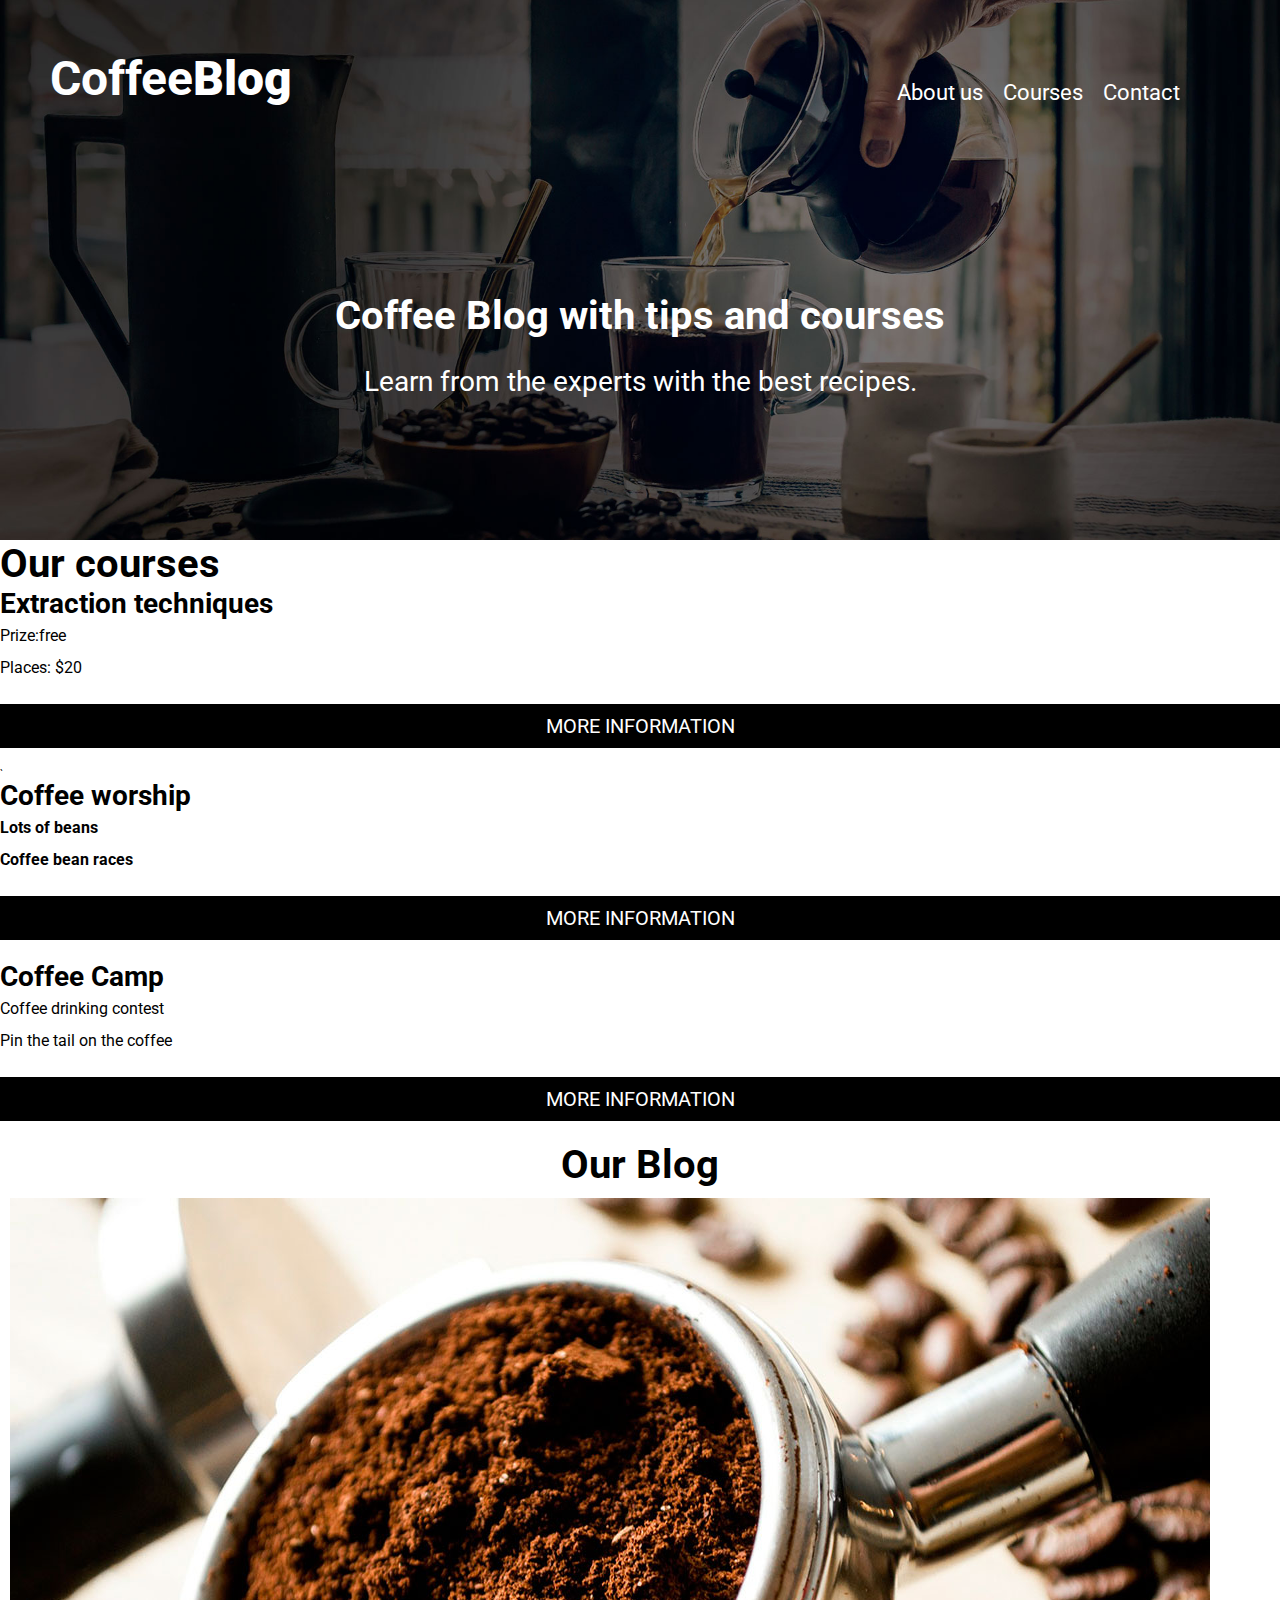
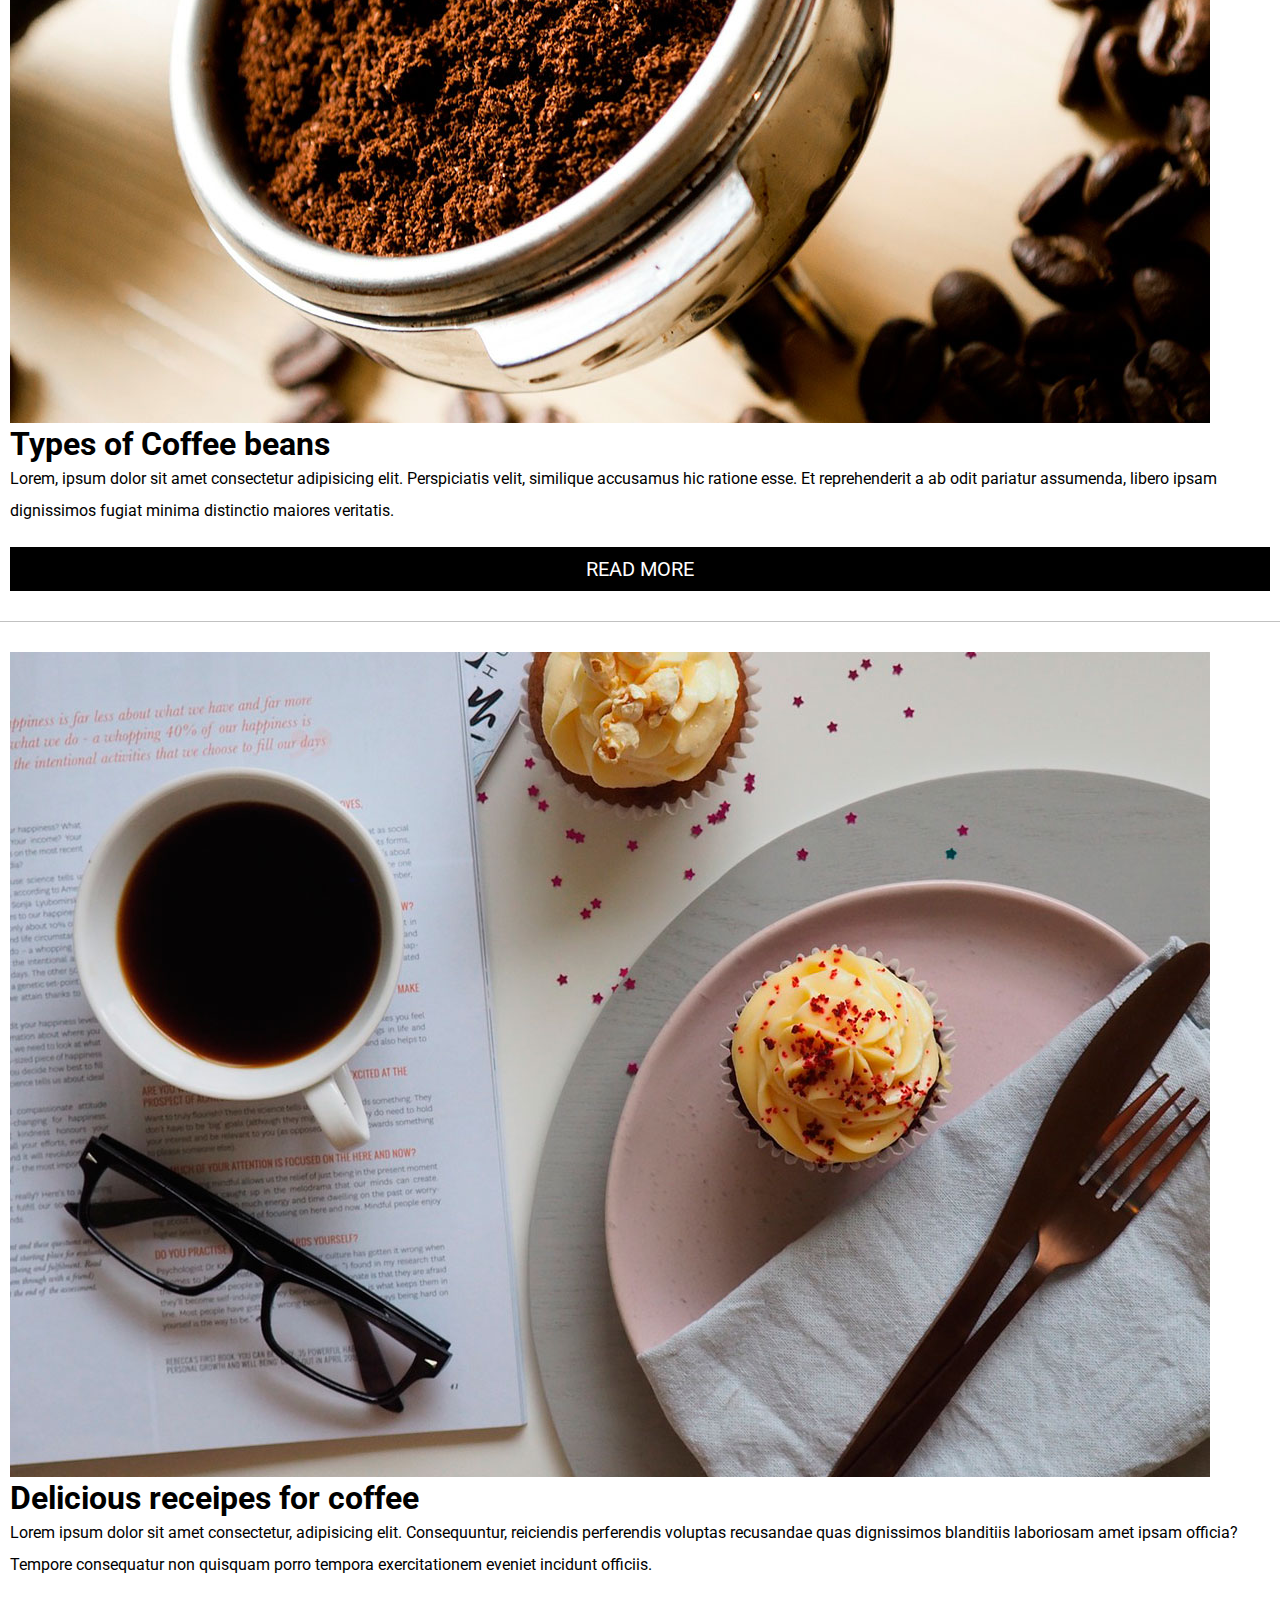
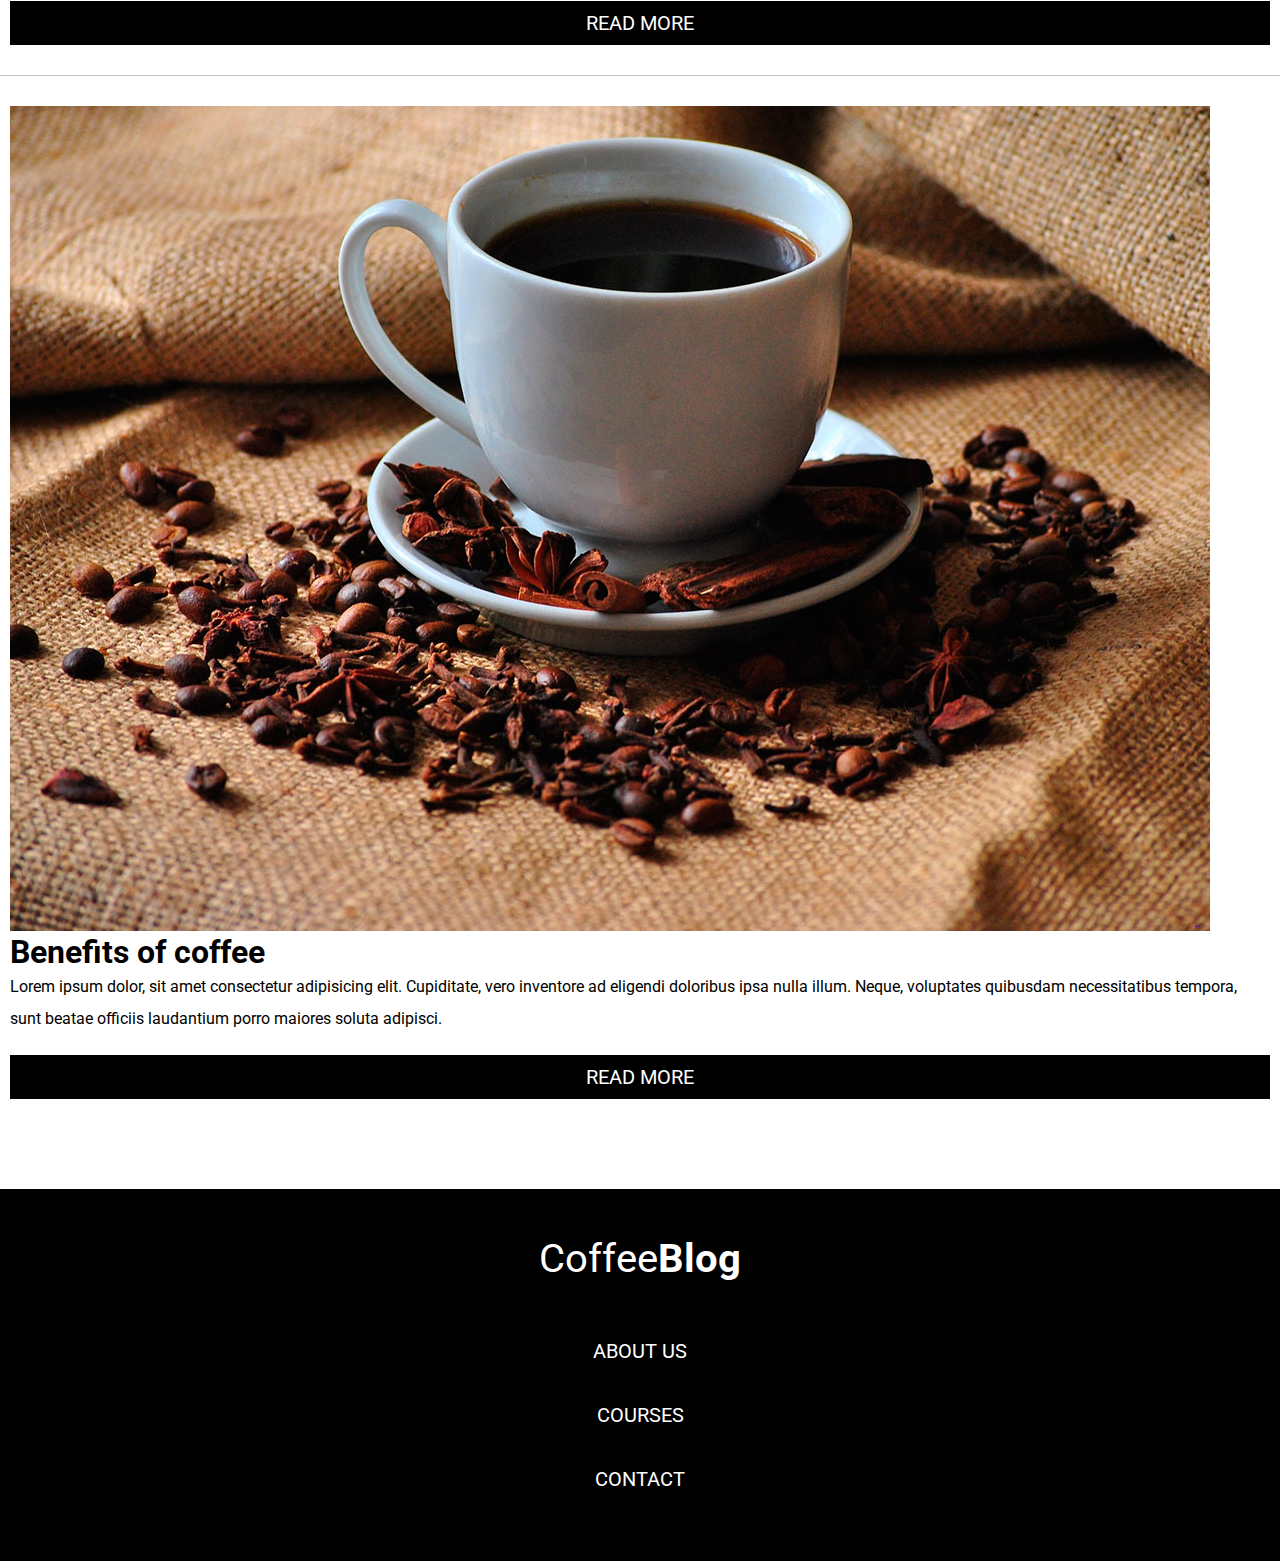
<file: index.html>
<!DOCTYPE html>
<html lang="en">
<head>
    <meta charset="UTF-8">
    <meta http-equiv="X-UA-Compatible" content="IE=edge">
    <meta name="viewport" content="width=device-width, initial-scale=1.0">
    <link rel="preconnect" href="https://fonts.gstatic.com">
    <link href="https://fonts.googleapis.com/css2?family=Roboto:wght@300;400;700&display=swap" rel="stylesheet">
    <link rel="stylesheet" href="css/style.css">
    <title>Document</title>
</head>
<body>
    <header class="header-container">
        <div class="site-header">
            <div class=bar>
                <h1><a href="index.html">Coffee<strong>Blog</strong></a></h1>
                <nav class="menu">
                    <a href="about.html">About us</a>
                    <a href="courses.html">Courses</a>
                    <a href="contact.html">Contact</a>
                </nav>
        </div>
        <div class="text-header">
            <h2 class="center">Coffee Blog with tips and courses</h2>
            <p class="center">Learn from the experts with the best recipes.</p>
        </div>
        </div>
    </header>
    <div class="main-container">
        <main class="blog container">
            <h2 class="center">Our Blog</h2>
            <!-- blog 1 -->
            <article class="blog-entry">
                <img src="img/blog1.jpg" alt="Picture of the blog">
                <h3>Types of Coffee beans</h3>
                <p>Lorem, ipsum dolor sit amet consectetur adipisicing elit. Perspiciatis velit, similique accusamus hic ratione esse. Et reprehenderit a ab odit pariatur assumenda, libero ipsam dignissimos fugiat minima distinctio maiores veritatis.</p>
                <a class="btn btn-read" href="#">Read more</a>
            </article>

            <!-- blog 2 -->
            <article class="blog-entry">  
                <img src="img/blog2.jpg" alt="Picture of the blog">
                <h3>Delicious receipes for coffee</h3>
                <p>Lorem ipsum dolor sit amet consectetur, adipisicing elit. Consequuntur, reiciendis perferendis voluptas recusandae quas dignissimos blanditiis laboriosam amet ipsam officia? Tempore consequatur non quisquam porro tempora exercitationem eveniet incidunt officiis.</p>
                <a class="btn btn-read" href="#">Read more</a>
            </article>

            <!-- blog 3 -->
            <article class="blog-entry">
                <img src="img/blog3.jpg" alt="picture of the blog">
                <h3>Benefits of coffee</h3>
                <p>Lorem ipsum dolor, sit amet consectetur adipisicing elit. Cupiditate, vero inventore ad eligendi doloribus ipsa nulla illum. Neque, voluptates quibusdam necessitatibus tempora, sunt beatae officiis laudantium porro maiores soluta adipisci.</p>
                <a class="btn btn-read" href="#">Read more</a>
            </article>

        </main>

        <aside class="courses">
            <h2>Our courses</h2>
            <ul>
                    <h4>Extraction techniques</h4>
                <li>
                    <p>Prize:free</p>
                    <p>Places: $20</p>
                    <a href="#" class="btn btn-read">More Information</a>
                </li>
                <li>
                `<h4>Coffee worship
                    <p>Lots of beans</p>
                    <p>Coffee bean races</p>
                </h4>
                <a href="#" class="btn btn-read">More Information</a>
                </li>
                <li>
                    <h4>Coffee Camp</h4>
                    <p>Coffee drinking contest</p>
                    <p>Pin the tail on the coffee</p>
                    <a href="#" class="btn btn-read">More Information</a>
                </li>
            </ul>
        </aside>
    </div>

    <div class="media-footer">
        <footer class="site-footer">
            <div>
            <p  class="center"><a href="index.html">Coffee<strong>Blog</strong></a></p>
            </div>
            <nav>
            <a class="btn btn-read" href="about.html">About us</a>
            <a class="btn btn-read" href="courses.html">Courses</a>
            <a class="btn btn-read" href="contact.html">Contact</a>
            </nav>
        </footer>
    </div>
</body>
</html>
</file>
<file: css/style.css>
/* global */
html{
    font-size:62.5%;
}
*{
    margin:0;
    padding:0;
}
body{
    font-family: 'Roboto', sans-serif;
}
h1{
    font-size:4.8rem;
    text-align:center;
}
h2{
    font-size:4rem;
}
h3{
    font-size:3.2rem;
}
h4{
    font-size:2.8rem;
}
p{
    font-size:1.6rem;
    line-height: 2;
}
img{
    max-width: 100%;
}
/* utility */
.center{
    text-align:center;
}
.container{
    width:80%;
    margin-right: auto;
    margin-left: auto;
}
.btn{
    display:block;
    text-align: center;
    padding:1rem;
    margin: 2rem 0;/*top-bottom right-left*/
    text-decoration: none;
    text-transform: uppercase;
    font-size: 2rem;
}
.btn-read{
    background-color:black;
    color:white;
}
/* header */
.header-container{
    background-image: url(../img/banner.jpg);
    height: 60vh;
    background-size: cover;
    background-position: center center;
    color:white;
}
.header-container h1 a{
    text-decoration:none;
    color:white;
}
@media(min-width:768px){
    nav.menu{
        display:flex;
    }
    nav.menu a{
        margin-right:2rem;
        margin-bottom:0;
    }
}
@media(min-width:768px){
    .bar{
        display:flex;
        justify-content:space-between;
    }
}

nav{
    text-align:center;
    margin:3rem;
}
nav a{
    display: block;
    font-size: 2.2rem;
    color:white;
    text-decoration: none;
    margin-bottom:2rem;
}
.site-header{
    padding: 5rem;
}
@media(min-width:768px){
    .site-header{
        display:flex;
        flex-direction:column;
        justify-content:space-between;
        height: 40vh;   
}}
.site-header p{
    font-size: 2.8rem;
    margin-top: 1.5rem;
}
.btn-read{
    background-color:black;
    color:white;
}
/* blog & courses section */
    .main-container{
        display:flex;
        flex-wrap:wrap;
    }
    .blog-entry{
        padding:1rem;
        margin-bottom:2rem;
        border-bottom:1px solid #c1c1c1;
    }
    .blog-entry:last-of-type{
        border:none;
    }
    .blog, .courses{
        flex: 0 0 100%;
    }
    .courses{
        order:-1;
    }
    @media(min-width:768){
        .main-container{
            justify-content:space-between;
        }
        .blog{
            flex-basis:66.6%;
        }
        .courses{
            flex-basis:33.3% - 4rem;
            order:2;
        }
    }

/* footer */
.site-footer{
    background-color:black;
    margin-top: 4rem;
    padding:3rem;
}
.site-footer p a{
    font-size:4rem;
    color:white;
    text-decoration:none;
}
.media-footer{
    flex:none;
    justify-content:space-between;
}
/* contact */
.contact-form{
    background-color:white;
    padding:5rem;
}
.contact-form .field{
    display:flex;
    justify-content:space-between;
    margin-bottom:2rem;
}
.contact-form .field label{
    font-size:1.6rem;
    flex:0 0 8rem;/*flex-basis: 8rem*/
}
.contact-form .field input[type="text"],
.contact-form .field input[type="email"],
.contact-form .field textarea{
    border: 1px solid #e1e1e1;
    padding:1rem;
    font-size:1.6rem;
    flex:1;
}
.contact-form .field textarea{
    height:20rem;
}
.contact-form .btn-send{
    background-color:black;
    color:white;
}
.send{
    display:flex;
    justify-content:flex-end;
}
.contact-img{
    margin-right:auto;
    margin-left:auto;
}
@media(min-width:768px){
    .complete{
        flex-basis:100%;
    }
    .contact-form{
        margin-top:-10rem;
    }
}
@media(min-width:768px){
    .complete{
        flex-basis:100%;
    }
    .contact-form{
        margin-top:-10rem;
    }
    .form-flex{
        display:flex;
        justify-content:space-between;
        flex-wrap:wrap;
    }
    .center-elements{
        justify-content:center;
    }
    .portion-6{
        flex-basis:calc(66.6% - 1rem)
    }
}
</file>
